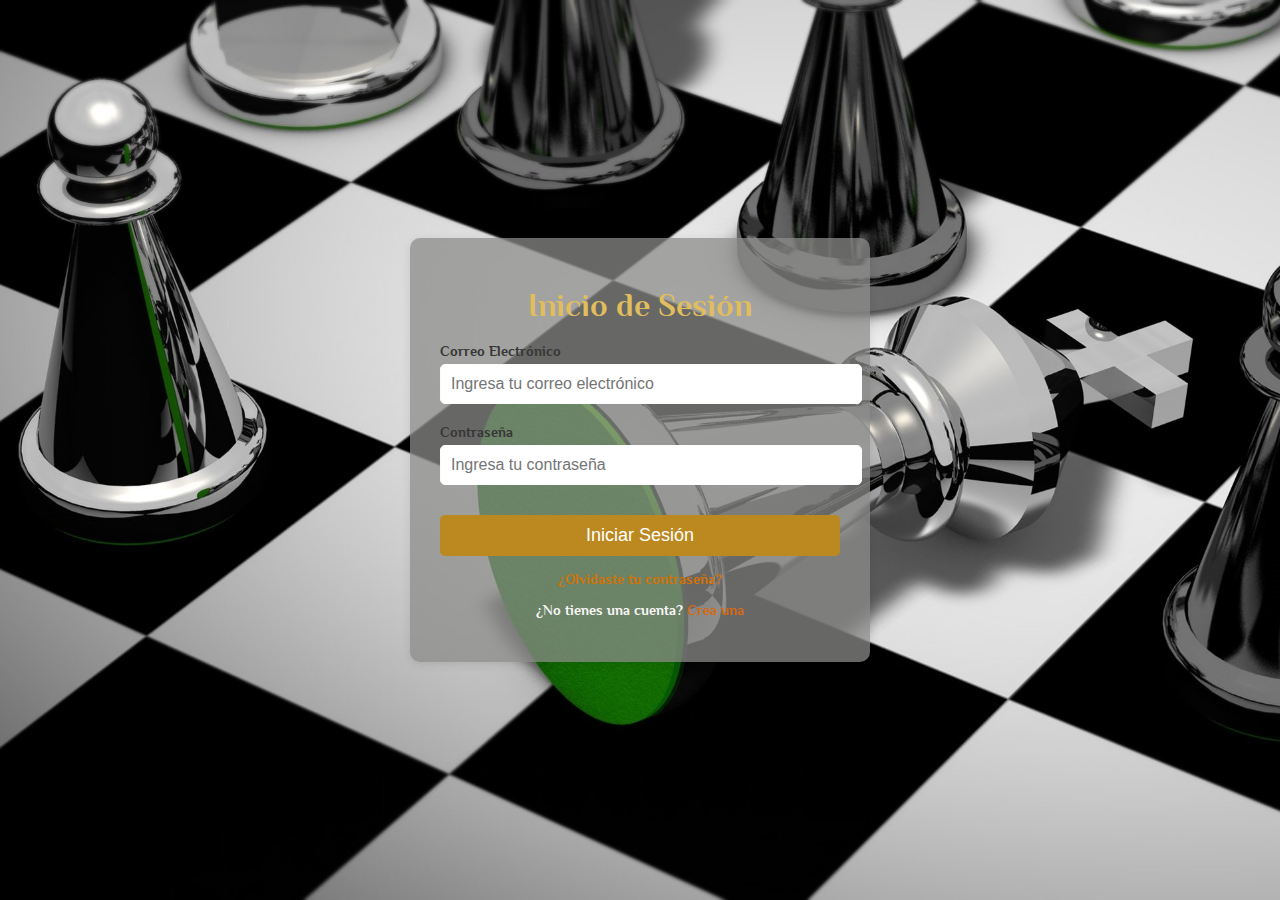
<file: inicio-sesion.html>
<!DOCTYPE html>
<html lang="es">
<head>
    <meta charset="UTF-8">

    <meta name="viewport" content="width=device-width, initial-scale=1.0">

    <title>Inicio de Sesión</title>

    <link rel="icon" href="icon.png">

    <link rel="stylesheet" href="inicio.css"> 


</head>

<body>

 <div class="container">

     <div class="login-container">

         <h1>Inicio de Sesión</h1>

        <form id="login-form">

            <div class="form-group">


                <label for="email">Correo Electrónico</label>

                <input type="email" id="email" name="email" placeholder="Ingresa tu correo electrónico">

            </div>

             <div class="form-group">

                 <label for="password">Contraseña</label>

                 <input type="password" id="password" name="password" placeholder="Ingresa tu contraseña">

            </div>

             <button type="submit" class="login-button">Iniciar Sesión</button>

        </form>

        <div id="error-message" class="error-message"></div>

        <div class="forgot-password">

         <a href="#">¿Olvidaste tu contraseña?</a>

         </div>
        <div class="create-account">

                <p>¿No tienes una cuenta? <a href="registro.html">Crea una</a></p>

        </div>

    </div>

</div>
<script src="inicio.js"></script>
 </body>

</html>
</file>
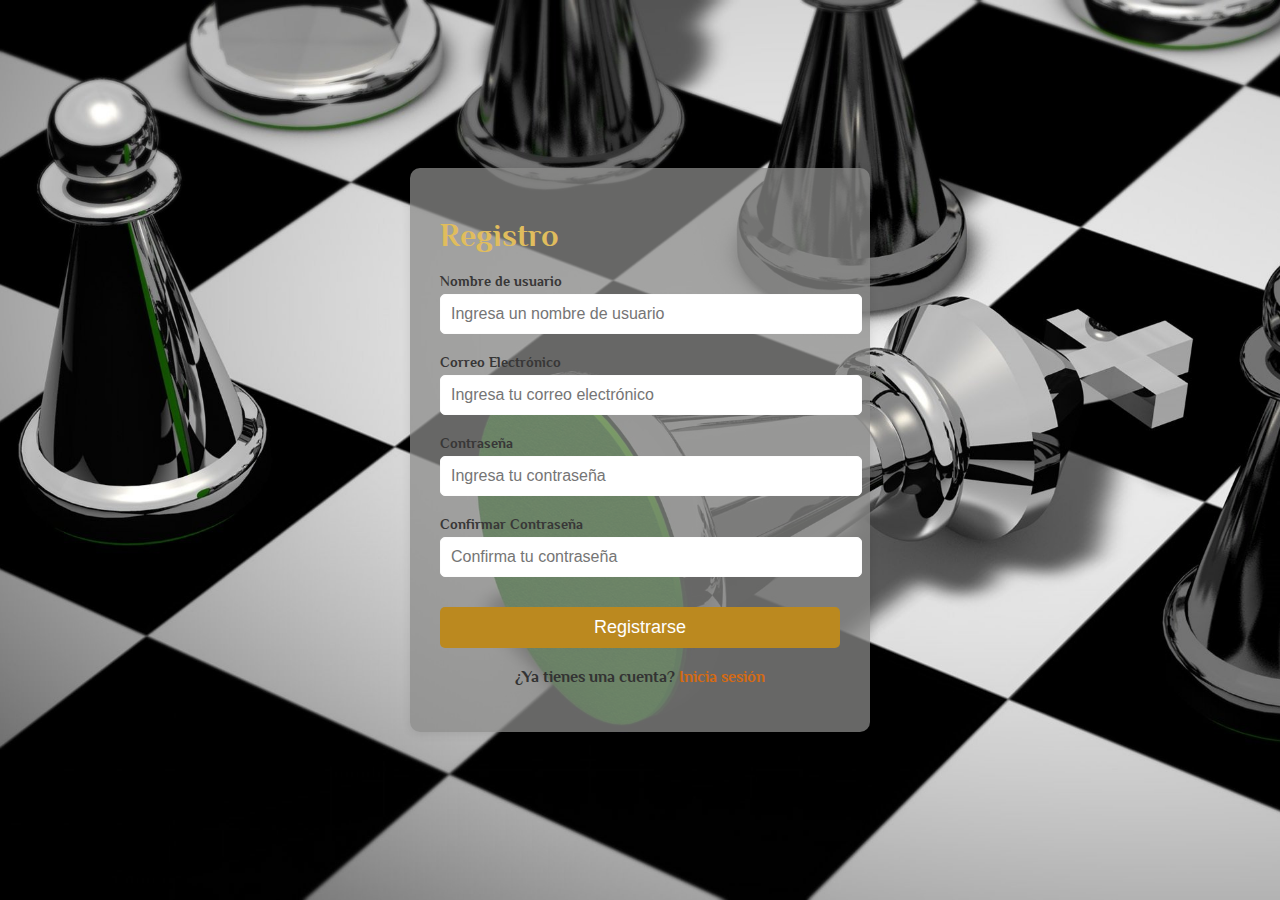
<file: registro.html>
<!DOCTYPE html>
<html lang="es">
<head>
    <meta charset="UTF-8">
    <meta name="viewport" content="width=device-width, initial-scale=1.0">
    <title>Registro</title>
    <link rel="icon" href="icon.png">
    <link rel="stylesheet" href="registro.css">
</head>
<body>
    <div class="container">
        <div class="register-container">
            <h1>Registro</h1>
            <form id="register-form">
                <div class="form-group">
                    <label for="name">Nombre de usuario</label>
                    <input type="text" id="name" name="name" placeholder="Ingresa un nombre de usuario">
                </div>
                <div class="form-group">
                    <label for="email">Correo Electrónico</label>
                    <input type="email" id="email" name="email" placeholder="Ingresa tu correo electrónico">
                </div>
                <div class="form-group">
                    <label for="password">Contraseña</label>
                    <input type="password" id="password" name="password" placeholder="Ingresa tu contraseña">
                </div>
                <div class="form-group">
                    <label for="confirm-password">Confirmar Contraseña</label>
                    <input type="password" id="confirm-password" name="confirm-password" placeholder="Confirma tu contraseña">
                </div>
                <div id="error-message" class="error-message"></div>
                <button type="submit" class="register-button">Registrarse</button>
            </form>
            <div class="login-link">
                <p>¿Ya tienes una cuenta? <a href="inicio-sesion.html">Inicia sesión</a></p>
            </div>
        </div>
    </div>
    <script src="registro.js"></script>
</body>
</html>
</file>
<file: inicio.css>
@font-face{
    font-family: fuente1;
    src: url("Philosopher-Bold.ttf");
}

body {
    background: url("background-inicio.jpg");
    background-size: cover;
    font-family: fuente1;
    display: flex;
    justify-content: center;
    align-items: center;
    height: 100vh;
    margin: 0;
}

.container {
    background-color: rgba(139, 139, 138, 0.74);
    border-radius: 10px;
    box-shadow: 0 2px 10px rgba(0, 0, 0, 0.1);
    padding: 30px;
    width: 400px;
    max-width: 100%;
}

.login-container {
    text-align: center;
}

h1 {
    color: rgb(224, 189, 93);
    margin-bottom: 20px;
}

.form-group {
    margin-bottom: 20px;
    text-align: left;
}

label {
    display: block;
    margin-bottom: 5px;
    color: rgb(56, 55, 55);
    font-size: 14px;
}

input[type="email"],
input[type="password"] {
    width: 100%;
    padding: 10px;
    border: 1px solid rgb(252, 252, 252);
    border-radius: 5px;
    outline: none;
    transition: border-color 0.3s ease;
    font-size: 16px;
}

input[type="email"]:focus,
input[type="password"]:focus {
    border-color: rgb(151, 95, 10);
}

.login-button {
    background-color: rgb(187, 137, 31);
    color: rgb(255, 255, 255);
    padding: 10px 20px;
    border: none;
    border-radius: 5px;
    cursor: pointer;
    width: 100%;
    font-size: 18px;
    transition:background 0.3s ease, transform 0.5s ease;
    margin-top: 10px;
}

.login-button:hover {
    background-color: rgb(228, 72, 24);
    transform: translateY(-5px);
}

.forgot-password {
    margin-top: 15px;
    font-size: 14px;
    color: rgb(100, 90, 90);
}

.forgot-password a {
    color: rgb(209, 115, 7);
    text-decoration: none;
}

.forgot-password a:hover {
    text-decoration: underline;
}

.create-account {
    margin-top: 15px;
    font-size: 14px;
    color: rgb(247, 245, 245);
}

.create-account a {
    color: rgb(212, 106, 20);
    text-decoration: none;
}

.create-account a:hover {
    text-decoration: underline;
}

.error-message {
    color: rgb(255, 0, 0);
    margin-top: 10px;
    font-size: 14px;
    display: none; 
    padding: 10px;
    background-color: rgb(204, 175, 175);
    border: 1px solid rgb(245, 134, 134);
    border-radius: 5px;
}
</file>
<file: registro.css>
@font-face {
    font-family: fuente1;
    src: url("Philosopher-Bold.ttf");
}

body {
    background: url("background-inicio.jpg");
    background-size: cover;
    font-family: fuente1;
    display: flex;
    justify-content: center;
    align-items: center;
    height: 100vh;
    margin: 0;
}

.container {
    background-color: rgba(139, 139, 138, 0.74);
    border-radius: 10px;
    box-shadow: 0 2px 10px rgba(0, 0, 0, 0.1);
    padding: 30px;
    width: 400px;
    max-width: 100%;
}

.login-container {
    text-align: center;
}

h1 {
    color: rgb(224, 189, 93);
    margin-bottom: 20px;
}

.form-group {
    margin-bottom: 20px;
    text-align: left;
}

label {
    display: block;
    margin-bottom: 5px;
    color: rgb(56, 55, 55);
    font-size: 14px;
}

input[type="text"],
input[type="email"],
input[type="password"] {
    width: 100%;
    padding: 10px;
    border: 1px solid rgb(252, 252, 252);
    border-radius: 5px;
    outline: none;
    transition: border-color 0.3s ease;
    font-size: 16px;
}

input[type="text"]:focus,
input[type="email"]:focus,
input[type="password"]:focus {
    border-color: rgb(151, 95, 10);
}

.register-button {
    background-color: rgb(187, 137, 31);
    color: rgb(255, 255, 255);
    padding: 10px 20px;
    border: none;
    border-radius: 5px;
    cursor: pointer;
    width: 100%;
    font-size: 18px;
    transition: background 0.3s ease, transform 0.5s ease;
    margin-top: 10px;
}

.register-button:hover {
    background-color: rgb(228, 72, 24);
    transform: translateY(-5px);
}

.forgot-password {
    margin-top: 15px;
    font-size: 14px;
    color: rgb(100, 90, 90);
}

.forgot-password a {
    color: rgb(209, 115, 7);
    text-decoration: none;
}

.forgot-password a:hover {
    text-decoration: underline;
}

.create-account {
    margin-top: 15px;
    font-size: 14px;
    color: rgb(247, 245, 245);
}

.create-account a {
    color: rgb(212, 106, 20);
    text-decoration: none;
}

.create-account a:hover {
    text-decoration: underline;
}

.error-message {
    color: rgb(255, 0, 0);
    margin-top: 10px;
    font-size: 14px;
    display: none;
    padding: 10px;
    background-color: rgb(204, 175, 175);
    border: 1px solid rgb(245, 134, 134);
    border-radius: 5px;
}
.login-link {
    margin-top: 20px;
    text-align: center;
    color: #333;
}

.login-link a {
    color: rgb(212, 106, 20);
    text-decoration: none;
}

.login-link a:hover {
    text-decoration: underline;
}
</file>
